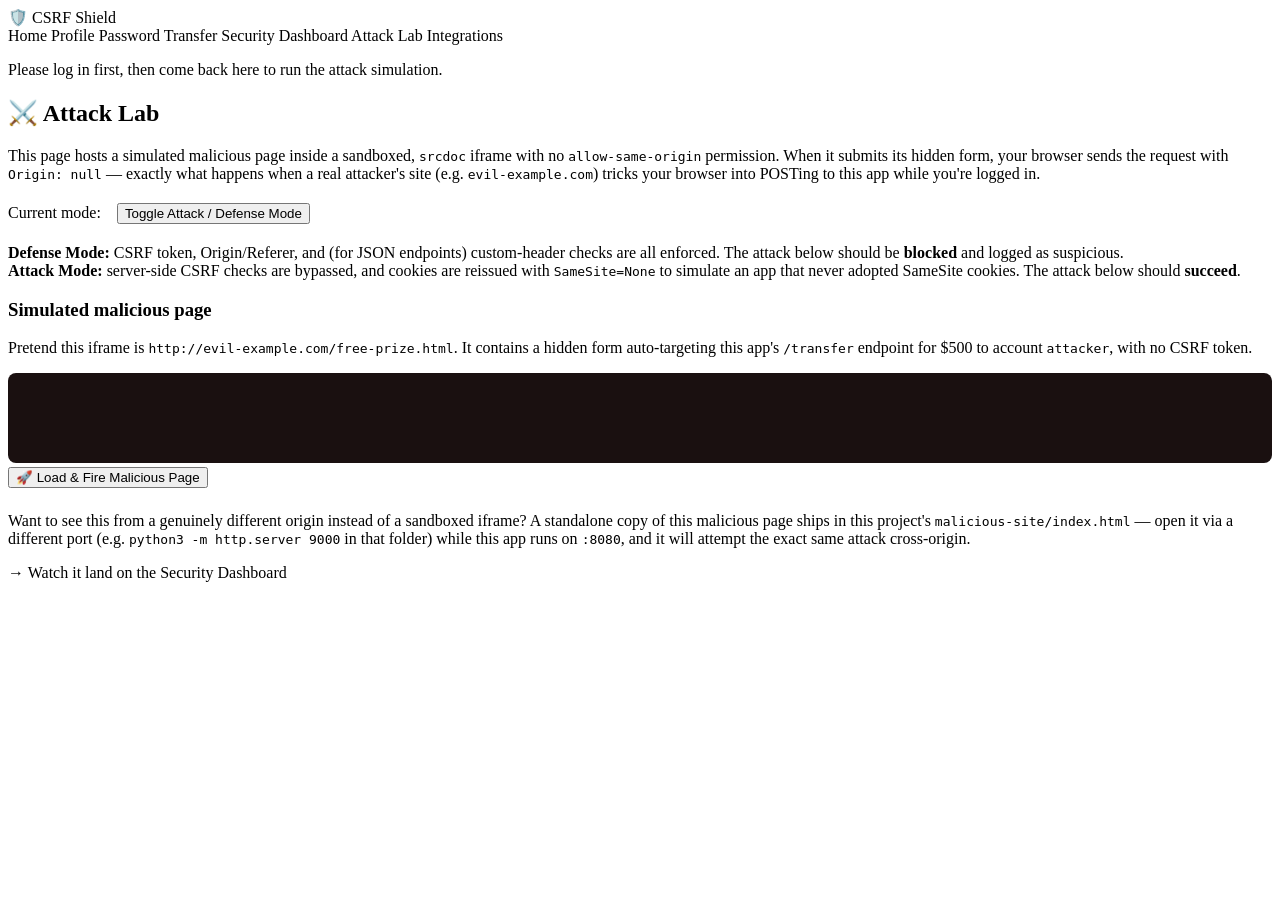
<file: src/main/resources/templates/attack.html>
<!DOCTYPE html>
<html xmlns:th="http://www.thymeleaf.org">
<head>
    <meta charset="UTF-8">
    <title>Attack Lab - CSRF Shield</title>
    <link rel="stylesheet" th:href="@{/css/style.css}">
</head>
<body>
<div class="navbar">
    <div class="brand"><span class="shield">🛡️</span> CSRF Shield</div>
    <nav>
        <a th:href="@{/dashboard}">Home</a>
        <a th:href="@{/profile}">Profile</a>
        <a th:href="@{/password}">Password</a>
        <a th:href="@{/transfer}">Transfer</a>
        <a th:href="@{/security-dashboard}">Security Dashboard</a>
        <a th:href="@{/attack}" class="active">Attack Lab</a>
        <a th:href="@{/integration}">Integrations</a>
        <span class="mode-pill" id="modePill" th:classappend="${mode}" th:text="${mode}"></span>
    </nav>
</div>

<div class="container">
    <div class="card" th:if="${!loggedIn}">
        <p>Please <a th:href="@{/login}">log in</a> first, then come back here to run the attack simulation.</p>
    </div>

    <div class="card" th:if="${loggedIn}">
        <h2>⚔️ Attack Lab</h2>
        <p class="muted">
            This page hosts a simulated malicious page inside a sandboxed, <code>srcdoc</code>
            iframe with no <code>allow-same-origin</code> permission. When it submits its hidden
            form, your browser sends the request with <code>Origin: null</code> — exactly what
            happens when a real attacker's site (e.g. <code>evil-example.com</code>) tricks your
            browser into POSTing to this app while you're logged in.
        </p>

        <div style="margin: 20px 0;">
            <span>Current mode: </span>
            <span class="mode-pill" th:classappend="${mode}" th:text="${mode}"></span>
            <button onclick="toggleMode()" style="margin-left:12px;">Toggle Attack / Defense Mode</button>
        </div>

        <div class="alert info" th:if="${mode.name() == 'DEFENSE'}">
            <b>Defense Mode:</b> CSRF token, Origin/Referer, and (for JSON endpoints) custom-header
            checks are all enforced. The attack below should be <b>blocked</b> and logged as suspicious.
        </div>
        <div class="alert error" th:if="${mode.name() == 'ATTACK'}">
            <b>Attack Mode:</b> server-side CSRF checks are bypassed, and cookies are reissued with
            <code>SameSite=None</code> to simulate an app that never adopted SameSite cookies. The
            attack below should <b>succeed</b>.
        </div>

        <h3>Simulated malicious page</h3>
        <p class="muted small">
            Pretend this iframe is <code>http://evil-example.com/free-prize.html</code>. It contains
            a hidden form auto-targeting this app's <code>/transfer</code> endpoint for $500 to
            account <code>attacker</code>, with no CSRF token.
        </p>
        <iframe id="attackFrame" sandbox="allow-forms allow-scripts" style="width:100%; height:90px; border:1px dashed var(--red); border-radius:8px; background:#1a1010;"></iframe>

        <button class="danger" onclick="fireAttack()">🚀 Load & Fire Malicious Page</button>
        <p id="attackResult" class="small" style="margin-top:12px;"></p>

        <p class="muted small" style="margin-top: 24px;">
            Want to see this from a genuinely different origin instead of a sandboxed iframe?
            A standalone copy of this malicious page ships in this project's
            <code>malicious-site/index.html</code> — open it via a different port
            (e.g. <code>python3 -m http.server 9000</code> in that folder) while this app runs on
            <code>:8080</code>, and it will attempt the exact same attack cross-origin.
        </p>

        <p><a th:href="@{/security-dashboard}">→ Watch it land on the Security Dashboard</a></p>
    </div>
</div>

<script th:inline="javascript">
    function fireAttack() {
        const frame = document.getElementById('attackFrame');
        const maliciousHtml = `
            <body style="margin:0;font-family:sans-serif;color:#ccc;background:#1a1010;font-size:12px;padding:8px;">
              You won a prize! Claiming it now...
              <form id="csrfForm" action="http://localhost:8080/transfer" method="POST">
                <input type="hidden" name="toAccount" value="attacker">
                <input type="hidden" name="amount" value="500">
              </form>
              <script>document.getElementById('csrfForm').submit();<\/script>
            </body>`;
        frame.srcdoc = maliciousHtml;
        document.getElementById('attackResult').innerHTML =
            '<span class="muted">Malicious form submitted inside the sandboxed frame. Check the Security Dashboard for the verdict — the response itself isn\'t readable cross-site, which is normal for a real CSRF attack (the attacker doesn\'t need to read the response, only trigger the side effect).</span>';
    }

    async function toggleMode() {
        await fetch('/api/mode/toggle', { method: 'POST' });
        location.reload();
    }
</script>
</body>
</html>
</file>
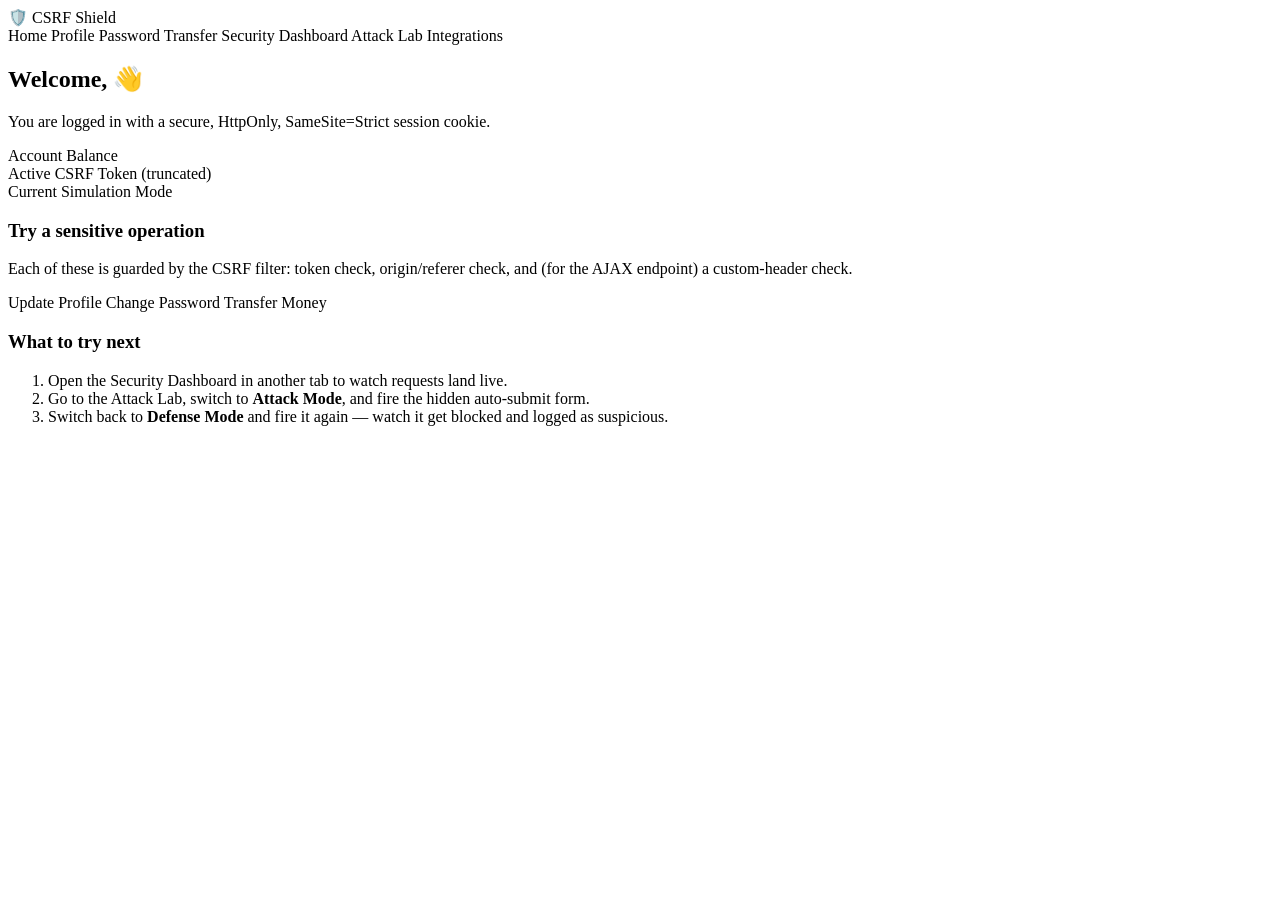
<file: src/main/resources/templates/dashboard.html>
<!DOCTYPE html>
<html xmlns:th="http://www.thymeleaf.org">
<head>
    <meta charset="UTF-8">
    <title>Dashboard - CSRF Shield</title>
    <link rel="stylesheet" th:href="@{/css/style.css}">
</head>
<body>
<div class="navbar">
    <div class="brand"><span class="shield">🛡️</span> CSRF Shield</div>
    <nav>
        <a th:href="@{/dashboard}" class="active">Home</a>
        <a th:href="@{/profile}">Profile</a>
        <a th:href="@{/password}">Password</a>
        <a th:href="@{/transfer}">Transfer</a>
        <a th:href="@{/security-dashboard}">Security Dashboard</a>
        <a th:href="@{/attack}">Attack Lab</a>
        <a th:href="@{/integration}">Integrations</a>
        <span class="mode-pill" th:classappend="${mode}" th:text="${mode}"></span>
    </nav>
</div>

<div class="container">
    <div class="card">
        <h2>Welcome, <span th:text="${username}"></span> 👋</h2>
        <p class="muted">You are logged in with a secure, HttpOnly, SameSite=Strict session cookie.</p>
        <div class="stats-row">
            <div class="stat"><div class="num" th:text="'$' + ${#numbers.formatDecimal(balance,1,2)}"></div><div class="muted small">Account Balance</div></div>
            <div class="stat"><div class="num mono" th:text="${#strings.substring(csrfToken,0,16)} + '…'"></div><div class="muted small">Active CSRF Token (truncated)</div></div>
            <div class="stat"><div class="num" th:text="${mode}" th:classappend="${mode == 'ATTACK'} ? 'red' : 'green'"></div><div class="muted small">Current Simulation Mode</div></div>
        </div>

        <h3>Try a sensitive operation</h3>
        <p class="muted small">Each of these is guarded by the CSRF filter: token check, origin/referer check, and (for the AJAX endpoint) a custom-header check.</p>
        <a class="btn" th:href="@{/profile}">Update Profile</a>
        <a class="btn" th:href="@{/password}">Change Password</a>
        <a class="btn" th:href="@{/transfer}">Transfer Money</a>
    </div>

    <div class="card">
        <h3>What to try next</h3>
        <ol class="muted">
            <li>Open the <a th:href="@{/security-dashboard}">Security Dashboard</a> in another tab to watch requests land live.</li>
            <li>Go to the <a th:href="@{/attack}">Attack Lab</a>, switch to <b>Attack Mode</b>, and fire the hidden auto-submit form.</li>
            <li>Switch back to <b>Defense Mode</b> and fire it again — watch it get blocked and logged as suspicious.</li>
        </ol>
    </div>
</div>
</body>
</html>
</file>
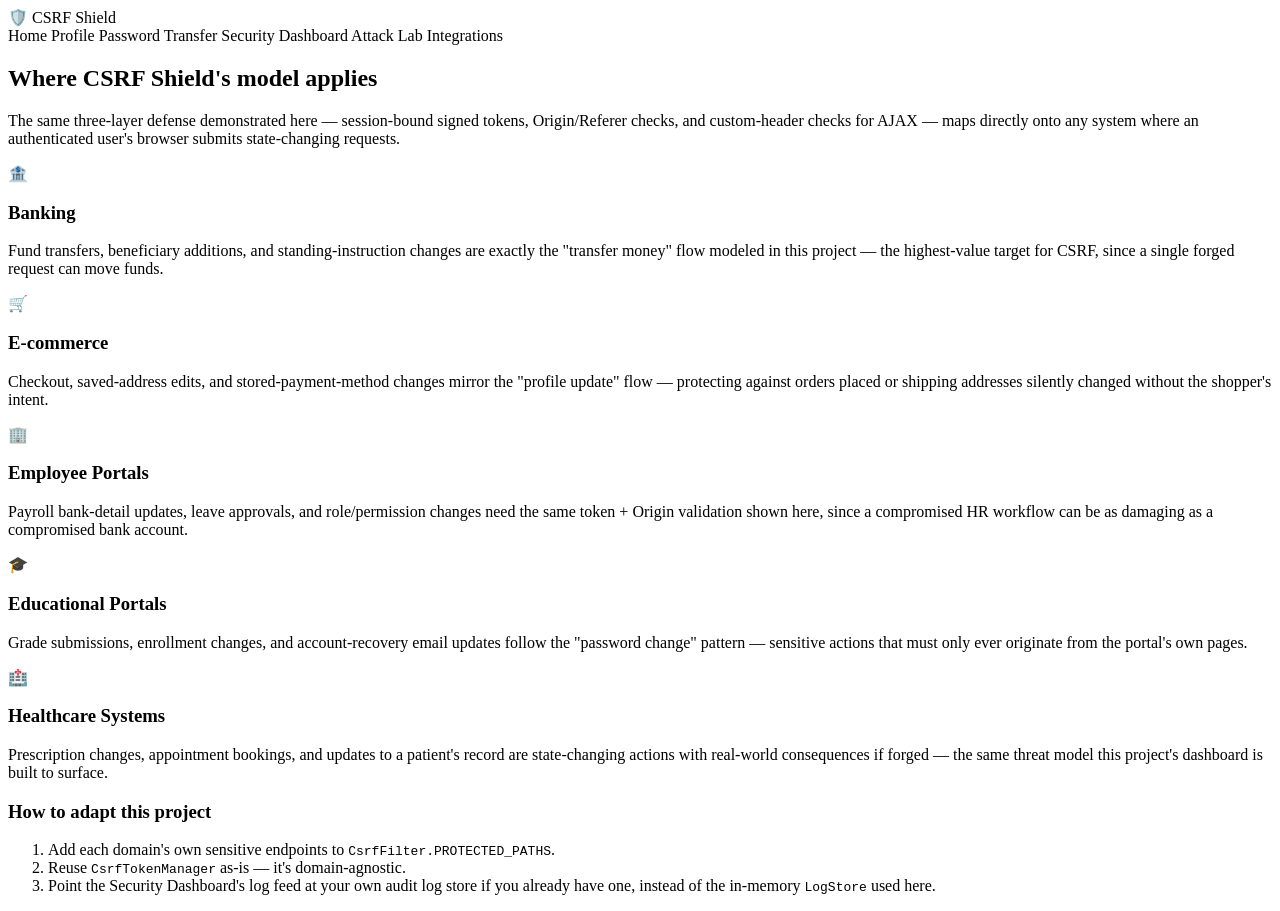
<file: src/main/resources/templates/integration.html>
<!DOCTYPE html>
<html xmlns:th="http://www.thymeleaf.org">
<head>
    <meta charset="UTF-8">
    <title>Integrations - CSRF Shield</title>
    <link rel="stylesheet" th:href="@{/css/style.css}">
</head>
<body>
<div class="navbar">
    <div class="brand"><span class="shield">🛡️</span> CSRF Shield</div>
    <nav>
        <a th:href="@{/dashboard}">Home</a>
        <a th:href="@{/profile}">Profile</a>
        <a th:href="@{/password}">Password</a>
        <a th:href="@{/transfer}">Transfer</a>
        <a th:href="@{/security-dashboard}">Security Dashboard</a>
        <a th:href="@{/attack}">Attack Lab</a>
        <a th:href="@{/integration}" class="active">Integrations</a>
    </nav>
</div>

<div class="container">
    <div class="card">
        <h2>Where CSRF Shield's model applies</h2>
        <p class="muted">
            The same three-layer defense demonstrated here — session-bound signed
            tokens, Origin/Referer checks, and custom-header checks for AJAX — maps
            directly onto any system where an authenticated user's browser submits
            state-changing requests.
        </p>
    </div>

    <div class="card integration-card">
        <div class="icon">🏦</div>
        <div>
            <h3>Banking</h3>
            <p class="muted">Fund transfers, beneficiary additions, and standing-instruction
            changes are exactly the "transfer money" flow modeled in this project — the highest-value
            target for CSRF, since a single forged request can move funds.</p>
        </div>
    </div>

    <div class="card integration-card">
        <div class="icon">🛒</div>
        <div>
            <h3>E-commerce</h3>
            <p class="muted">Checkout, saved-address edits, and stored-payment-method changes
            mirror the "profile update" flow — protecting against orders placed or shipping
            addresses silently changed without the shopper's intent.</p>
        </div>
    </div>

    <div class="card integration-card">
        <div class="icon">🏢</div>
        <div>
            <h3>Employee Portals</h3>
            <p class="muted">Payroll bank-detail updates, leave approvals, and role/permission
            changes need the same token + Origin validation shown here, since a compromised
            HR workflow can be as damaging as a compromised bank account.</p>
        </div>
    </div>

    <div class="card integration-card">
        <div class="icon">🎓</div>
        <div>
            <h3>Educational Portals</h3>
            <p class="muted">Grade submissions, enrollment changes, and account-recovery email
            updates follow the "password change" pattern — sensitive actions that must only
            ever originate from the portal's own pages.</p>
        </div>
    </div>

    <div class="card integration-card">
        <div class="icon">🏥</div>
        <div>
            <h3>Healthcare Systems</h3>
            <p class="muted">Prescription changes, appointment bookings, and updates to a
            patient's record are state-changing actions with real-world consequences if
            forged — the same threat model this project's dashboard is built to surface.</p>
        </div>
    </div>

    <div class="card">
        <h3>How to adapt this project</h3>
        <ol class="muted">
            <li>Add each domain's own sensitive endpoints to <code>CsrfFilter.PROTECTED_PATHS</code>.</li>
            <li>Reuse <code>CsrfTokenManager</code> as-is — it's domain-agnostic.</li>
            <li>Point the Security Dashboard's log feed at your own audit log store if you
                already have one, instead of the in-memory <code>LogStore</code> used here.</li>
        </ol>
    </div>
</div>
</body>
</html>
</file>
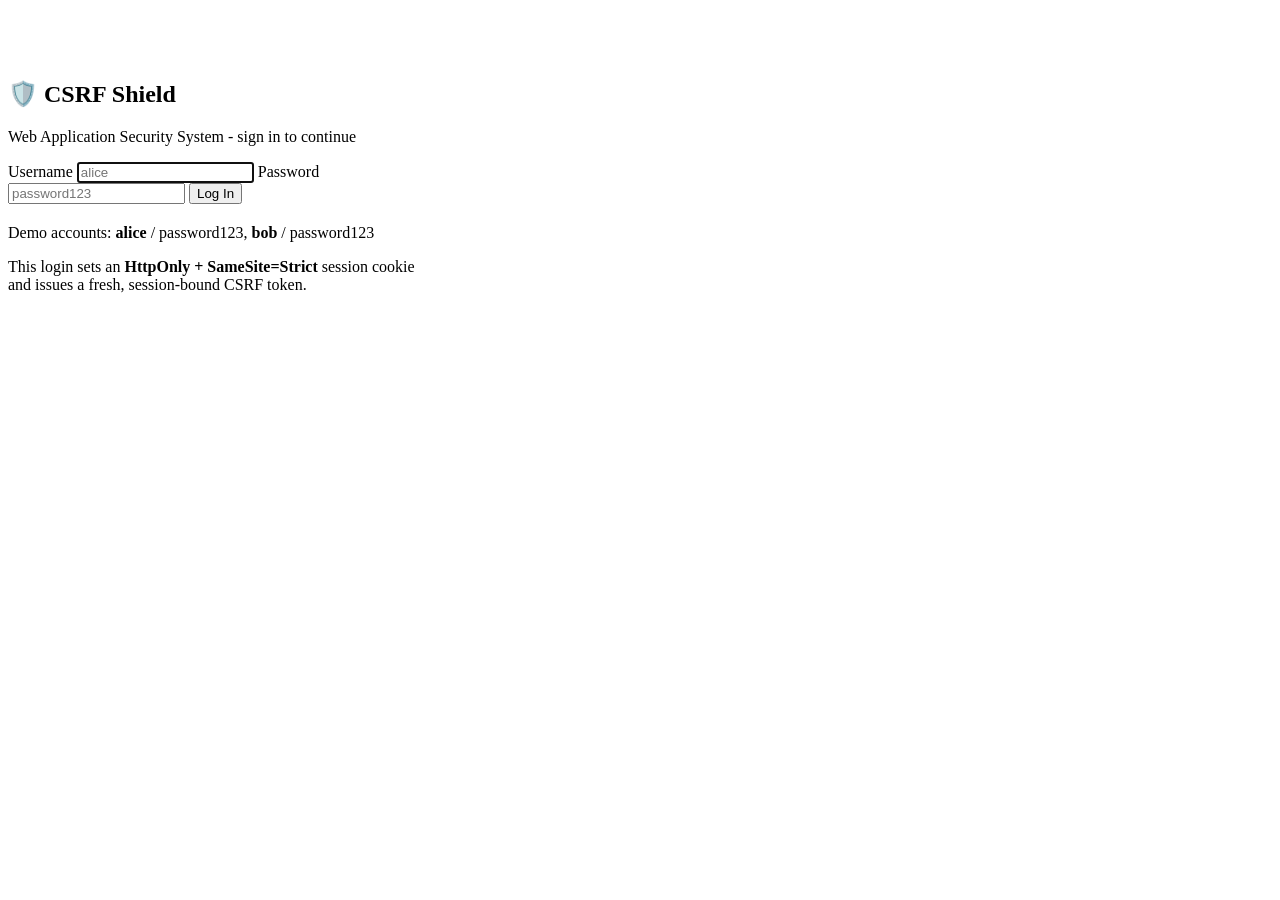
<file: src/main/resources/templates/login.html>
<!DOCTYPE html>
<html xmlns:th="http://www.thymeleaf.org">
<head>
    <meta charset="UTF-8">
    <title>Login - CSRF Shield</title>
    <link rel="stylesheet" th:href="@{/css/style.css}">
</head>
<body>
<div class="container" style="max-width:420px; margin-top:80px;">
    <div class="card">
        <h2>🛡️ CSRF Shield</h2>
        <p class="muted small">Web Application Security System - sign in to continue</p>

        <div class="alert error" th:if="${error != null}" th:text="${error}"></div>

        <form method="post" th:action="@{/login}">
            <label>Username</label>
            <input type="text" name="username" placeholder="alice" required autofocus>
            <label>Password</label>
            <input type="password" name="password" placeholder="password123" required>
            <button type="submit">Log In</button>
        </form>

        <p class="small muted" style="margin-top:20px;">
            Demo accounts: <b>alice</b> / password123, <b>bob</b> / password123
        </p>
        <p class="small muted">
            This login sets an <b>HttpOnly + SameSite=Strict</b> session cookie and issues a
            fresh, session-bound CSRF token.
        </p>
    </div>
</div>
</body>
</html>
</file>
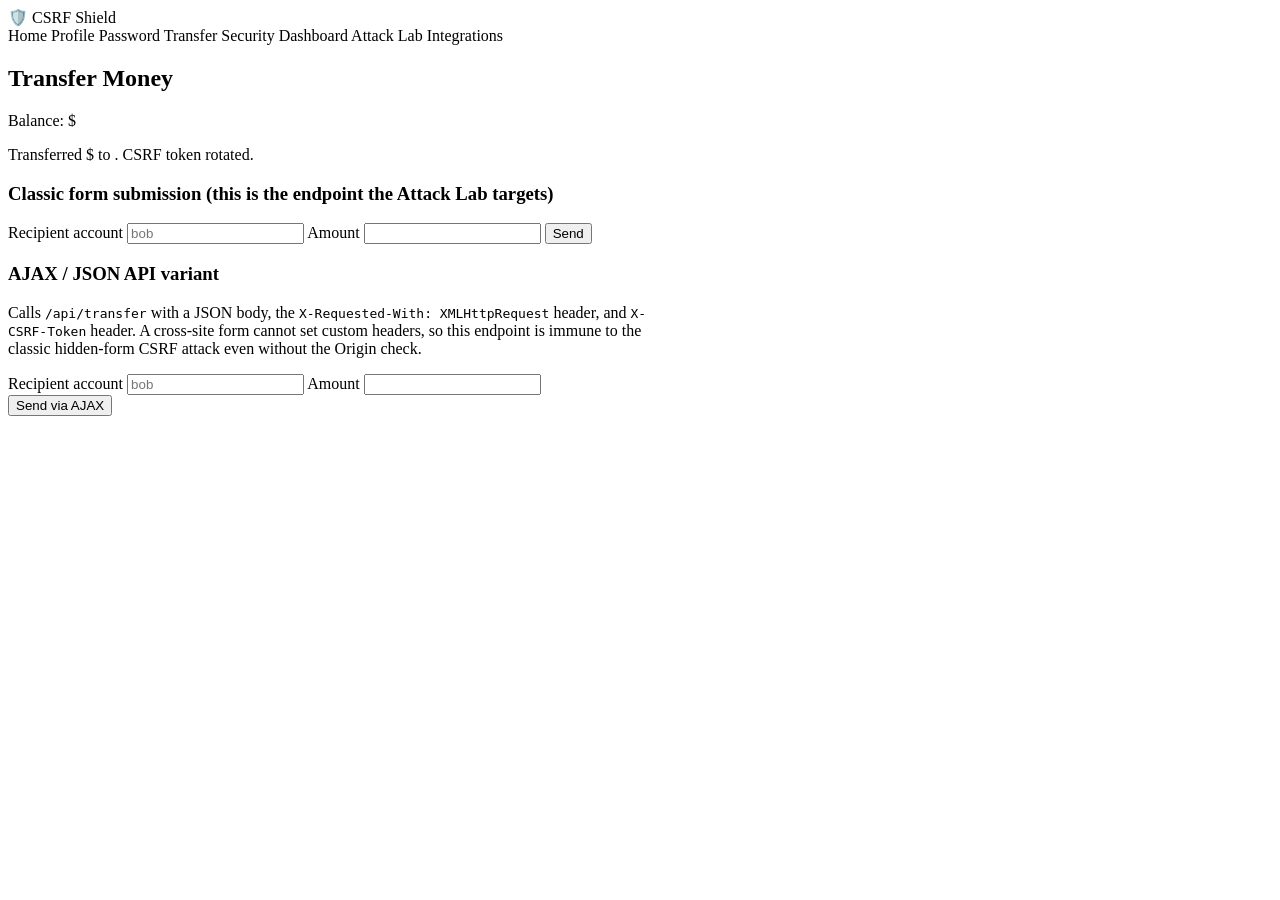
<file: src/main/resources/templates/transfer.html>
<!DOCTYPE html>
<html xmlns:th="http://www.thymeleaf.org">
<head>
    <meta charset="UTF-8">
    <title>Transfer - CSRF Shield</title>
    <link rel="stylesheet" th:href="@{/css/style.css}">
</head>
<body>
<div class="navbar">
    <div class="brand"><span class="shield">🛡️</span> CSRF Shield</div>
    <nav>
        <a th:href="@{/dashboard}">Home</a>
        <a th:href="@{/profile}">Profile</a>
        <a th:href="@{/password}">Password</a>
        <a th:href="@{/transfer}" class="active">Transfer</a>
        <a th:href="@{/security-dashboard}">Security Dashboard</a>
        <a th:href="@{/attack}">Attack Lab</a>
        <a th:href="@{/integration}">Integrations</a>
    </nav>
</div>
<div class="container" style="max-width:640px;">
    <div class="card">
        <h2>Transfer Money</h2>
        <p class="muted small">Balance: $<span th:text="${#numbers.formatDecimal(balance,1,2)}"></span></p>
        <div class="alert success" th:if="${param.done != null}">
            Transferred $<span th:text="${param.amt}"></span> to <span th:text="${param.to}"></span>.
            CSRF token rotated.
        </div>

        <h3>Classic form submission (this is the endpoint the Attack Lab targets)</h3>
        <form method="post" th:action="@{/transfer}">
            <input type="hidden" name="_csrf" th:value="${csrfToken}">
            <label>Recipient account</label>
            <input type="text" name="toAccount" placeholder="bob" required>
            <label>Amount</label>
            <input type="number" name="amount" step="0.01" min="0.01" required>
            <button type="submit">Send</button>
        </form>
    </div>

    <div class="card">
        <h3>AJAX / JSON API variant</h3>
        <p class="muted small">
            Calls <code>/api/transfer</code> with a JSON body, the
            <code>X-Requested-With: XMLHttpRequest</code> header, and
            <code>X-CSRF-Token</code> header. A cross-site form cannot set
            custom headers, so this endpoint is immune to the classic
            hidden-form CSRF attack even without the Origin check.
        </p>
        <label>Recipient account</label>
        <input type="text" id="apiToAccount" placeholder="bob">
        <label>Amount</label>
        <input type="number" id="apiAmount" step="0.01" min="0.01">
        <button type="button" onclick="sendApiTransfer()">Send via AJAX</button>
        <p id="apiResult" class="small" style="margin-top:12px;"></p>
    </div>
</div>

<script th:inline="javascript">
    let csrfToken = /*[[${csrfToken}]]*/ '';

    async function sendApiTransfer() {
        const toAccount = document.getElementById('apiToAccount').value;
        const amount = parseFloat(document.getElementById('apiAmount').value);
        const resultEl = document.getElementById('apiResult');
        try {
            const res = await fetch('/api/transfer', {
                method: 'POST',
                headers: {
                    'Content-Type': 'application/json',
                    'X-Requested-With': 'XMLHttpRequest',
                    'X-CSRF-Token': csrfToken
                },
                body: JSON.stringify({ toAccount, amount })
            });
            const data = await res.json();
            if (res.ok && data.status === 'success') {
                csrfToken = data.newToken; // rotate client-side copy
                resultEl.innerHTML = '<span style="color:#2ecc71">Success. New balance: $' + data.newBalance.toFixed(2) + '</span>';
            } else {
                resultEl.innerHTML = '<span style="color:#ff5c5c">Failed: ' + (data.error || res.status) + '</span>';
            }
        } catch (e) {
            resultEl.innerHTML = '<span style="color:#ff5c5c">Request error: ' + e + '</span>';
        }
    }
</script>
</body>
</html>
</file>
